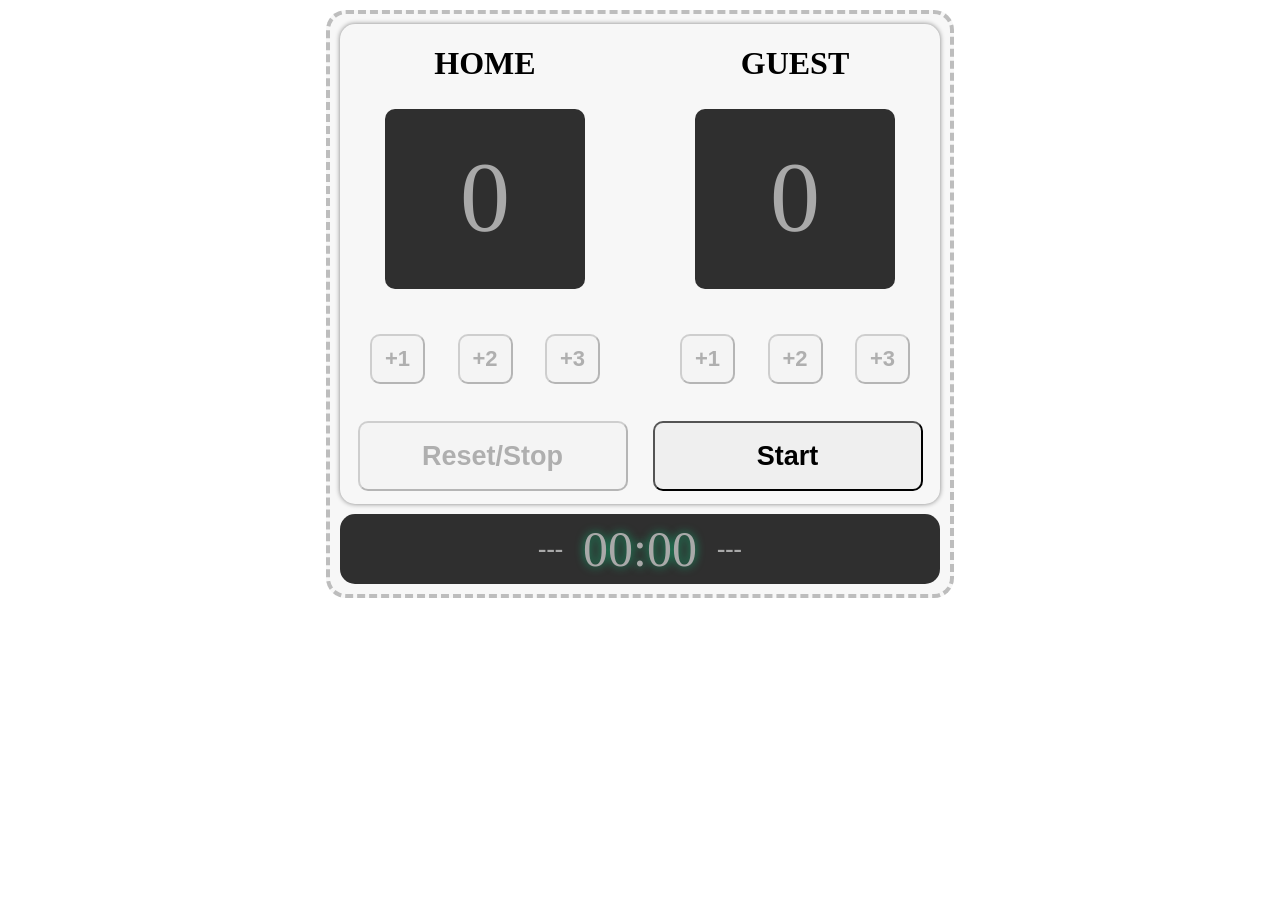
<file: Index.html>
<html>
	<head>
        <meta charset="UTF-8">
        <meta name="viewport" content="width=device-width, initial-scale=1.0">
        <meta name="description" content="Simple basketball scoreboard built with HTML, CSS and Javescript">
        <meta name="author" content="Fakhar E Alam">
        <title>Scoreboard</title>
        <link rel="stylesheet" href="style.css">
    </head>
    <body> 
    	<div class="main">
        	<div class="board-btn">
            	<div class="board">
                	<div class="section">
                    	<h1>HOME</h1>
                        <div class="display">
                        	<p id="show-el1"></p>
                        </div>
                        <div class="add-btn">
                        	<button id="add1One-btn" onclick="add1One()">+1</button>
                            <button id="add1Two-btn" onclick="add1Two()">+2</button>
                            <button id="add1Three-btn" onclick="add1Three()">+3</button>
                        </div>
                    </div>
                    <div class="section">
                    	<h1>GUEST</h1>
                        <div class="display">
                        	<p id="show-el2"></p>
                        </div>
                        <div class="add-btn">
                        	<button id="add2One-btn" onclick="add2One()">+1</button>
                            <button id="add2Two-btn" onclick="add2Two()">+2</button>
                            <button id="add2Three-btn" onclick="add2Three()">+3</button>
                        </div>
                    </div>
                </div>
                <div class="btn">
                	<button id="reset-btn" onclick="reset()">Reset/Stop</button>
                    <button id="start-btn" onclick="startStop()">Start</button>
                </div>
            </div>
            <div class="timer">
            	<h3 id="dashL">---</h3>
                <p id="show-timer"></p>
                <h3 id="dashR">---</h3>
            </div>
        </div>
    	<script src="node.js"></script>
    </body>
</html>
</file>
<file: style.css>
.main {
            	position:relative;
            	width:600px;
                height:560px;
            	margin:10px auto;
                display:flex;
                justify-content:center;
                flex-direction:column;
                align-items:center;
                border:4px dashed #bdbdbd;
                background: #f7f7f7;
                border-radius:20px;
                gap:10px;
                padding:10px;
            }
           
            .board-btn {
            	display:flex;
                justify-content:center;
                flex-direction:column;
                align-items:center;
                position:relative;
                height:100%;
                width:600px;
                border-radius:15px;
                box-shadow: 0 0 5px grey;
                transition: transform 0.3s ease;
            }
            
            .board-btn:hover {
                //transform: translateY(-3px);
                transform: scale(1.005);
            }
            .board {
            	display:flex;
                justify-content:center;
                flex-direction:row;
                align-items:center;
                gap:20px;
                position:relative;
                height:100%;
                width:100%;
                text-align:center;
            }
            .board .section {
            	display:flex;
                justify-content:start;
                flex-direction:column;
                align-items:center;
                gap:5px;
                position:relative;
                height:100%;
                width:100%;
            }
            .board .section .display {
            	width:200px;
                height:180px;
                background: #2f2f2f;
                margin-bottom:40px;
                font-size:20px;
                border-radius:10px;
               transition: transform 0.3s ease;
            }
            .display:hover {
                //transform: translateY(-3px);
                transform: scale(1.02);
            }
            .display p, .timer #show-timer, .timer h3{
                color: darkgrey;
                transition: color 0.3s ease, transform 0.2s ease;
            }
                      /* ACTIVE STATE */
            .active {
                color: white !important;
            }
            .display #show-el1, #show-el2 {
            	margin:30px auto;
                font-size:100px;
            }
            .board .section .add-btn {
            	display:flex;
                justify-content:space-between;
                flex-direction:row;
                align-items:center;
                position:relative;
                height:50px;
                width:230px;
            }
            .add-btn button{
            	position:relative;
                height:100%;
                width:55px;
                border-radius:10px;
                font-size:22px;
                font-weight:bold;
                transition: transform 0.3s ease, box-shadow 0.5s ease;
            }
            .add-btn button:hover {
                transform: translateY(-3px);
                box-shadow: 0 2px 2px #777777ff;
                //transform: scale(1.08);
            }
            .add-btn button:active {
                transform: translateY(3px);
                box-shadow:0 0 3px #777777ff;
            }
            .btn {
            	position:relative;
                height:120px;
                width:100%;
                display:flex;
                justify-content:center;
                flex-direction:row;
                align-items:center;
                gap:25px;
            }
            .btn button {
            	position:relative;
                height:70px;
                width:270px;
                border-radius:10px;
                font-size:27px;
                font-weight:bold;
                transition: transform 0.3s ease, box-shadow 0.5s ease;
            }
            .btn button:hover {
                transform: translateY(-4px);
                box-shadow: 0 3px 5px #777777ff;
                //transform: scale(1.08);
            }
            .btn button:active {
                transform: translateY(4px);
                box-shadow:0 0px 3px #777777ff;
            }
            .timer {
            	position:relative;
                height:70px;
                width:100%;
                background: #2f2f2f;
                display:flex;
                justify-content:center;
                align-items:center;
                gap:20px;
                border-radius:15px;   
                transition: transform 0.4s ease;
            }
            .timer h3 {
                font-size:25px;
            }
            .timer:hover {
                //transform: translateY(-3px);
                transform: scale(1.01);
            }
            .timer #show-timer {
            	font-size:50px;
                transform: none;
                text-shadow:0 0 10px rgba(0,255,156,0.6);
            }
</file>
